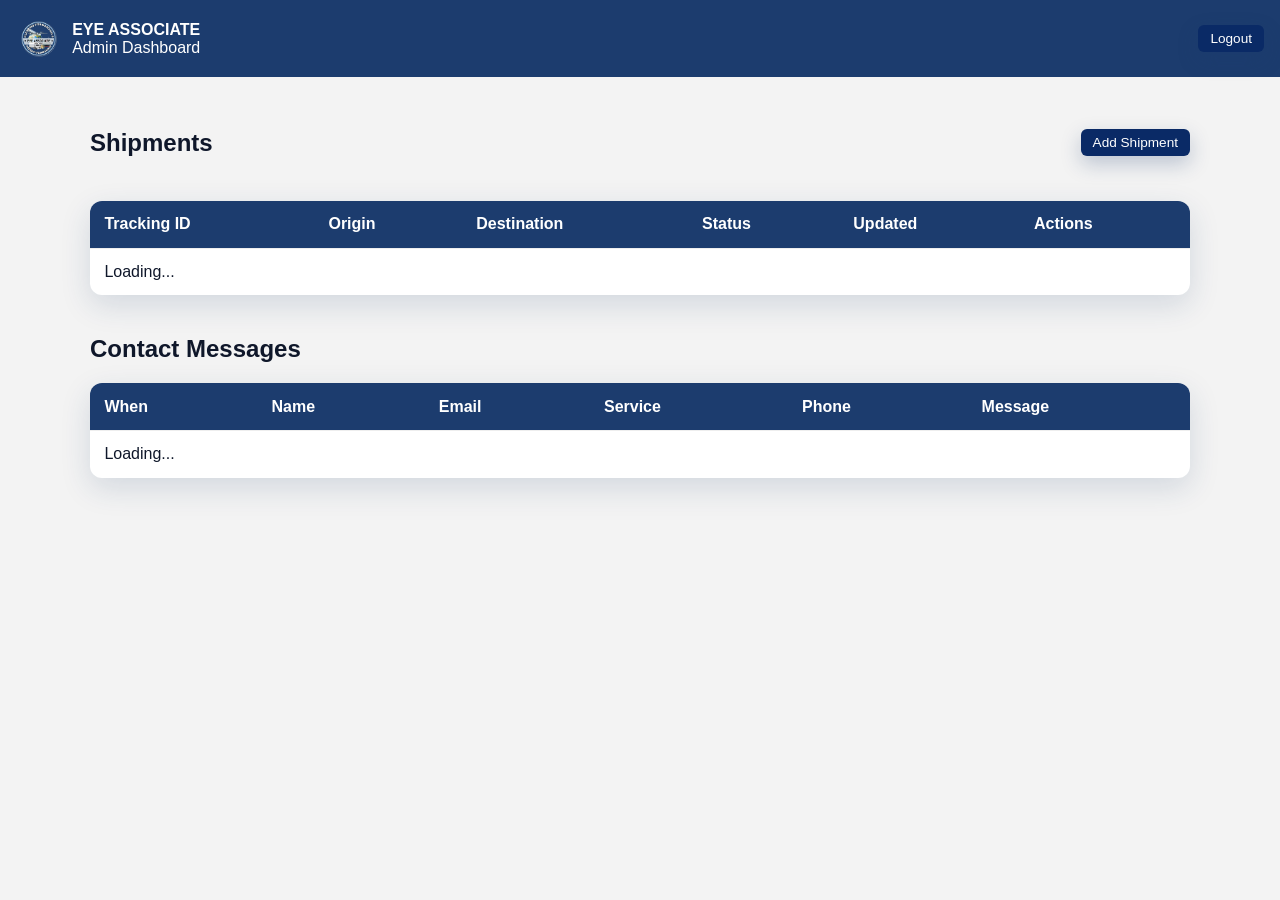
<file: admin-dashboard.html>
<!DOCTYPE html>
<html lang="en">
<head>
  <meta charset="UTF-8" />
  <title>Admin Dashboard – EYE Associate</title>
  <link rel="stylesheet" href="styles.css" />
</head>
<body class="dashboard-body">
  <header class="dashboard-header">
    <div class="dash-logo">
      <img src="assets/logo.png" alt="Logo" />
      <div>
        <strong>EYE ASSOCIATE</strong><br />
        <span>Admin Dashboard</span>
      </div>
    </div>

    <div>
      <span id="adminEmailDisplay" style="margin-right: 1rem;"></span>
      <button id="logoutBtn" class="btn btn-sm">Logout</button>
    </div>
  </header>

  <main class="dashboard-container">
    <!-- Shipments -->
    <section>
      <div class="dashboard-top">
        <h2>Shipments</h2>
        <button id="addShipmentBtn" class="btn btn-sm">Add Shipment</button>
      </div>

      <table class="shipment-table">
        <thead>
          <tr>
            <th>Tracking ID</th>
            <th>Origin</th>
            <th>Destination</th>
            <th>Status</th>
            <th>Updated</th>
            <th>Actions</th>
          </tr>
        </thead>
        <tbody id="shipmentsTable">
          <tr>
            <td colspan="6">Loading...</td>
          </tr>
        </tbody>
      </table>
    </section>

    <!-- Contact messages -->
    <section style="margin-top: 2.5rem;">
      <h2>Contact Messages</h2>

      <table class="shipment-table">
        <thead>
          <tr>
            <th>When</th>
            <th>Name</th>
            <th>Email</th>
            <th>Service</th>
            <th>Phone</th>
            <th>Message</th>
          </tr>
        </thead>
        <tbody id="contactMessagesTable">
          <tr>
            <td colspan="6">Loading...</td>
          </tr>
        </tbody>
      </table>
    </section>
  </main>

  <!-- Add / Edit shipment modal -->
  <div class="modal" id="shipmentModal">
    <div class="modal-content">
      <span class="close-btn" id="closeShipmentModal">✖</span>
      <h3 id="shipmentModalTitle">Create Shipment</h3>

      <input id="trackingInput" placeholder="Tracking ID (e.g. EYE-12345)" />
      <input id="originInput" placeholder="Origin" />
      <input id="destinationInput" placeholder="Destination" />
      <input id="statusInput" placeholder="Status (e.g. In Transit)" />
      <input id="descriptionInput" placeholder="Description" />

      <div class="modal-actions">
        <button id="saveShipmentBtn" class="btn btn-sm">Save</button>
        <button id="cancelShipmentBtn" class="btn btn-sm" style="background:#ccc; color:#111;">
          Cancel
        </button>
      </div>
    </div>
  </div>

  <script type="module" src="admin-dashboard.js"></script>

</body>
</html>
</file>
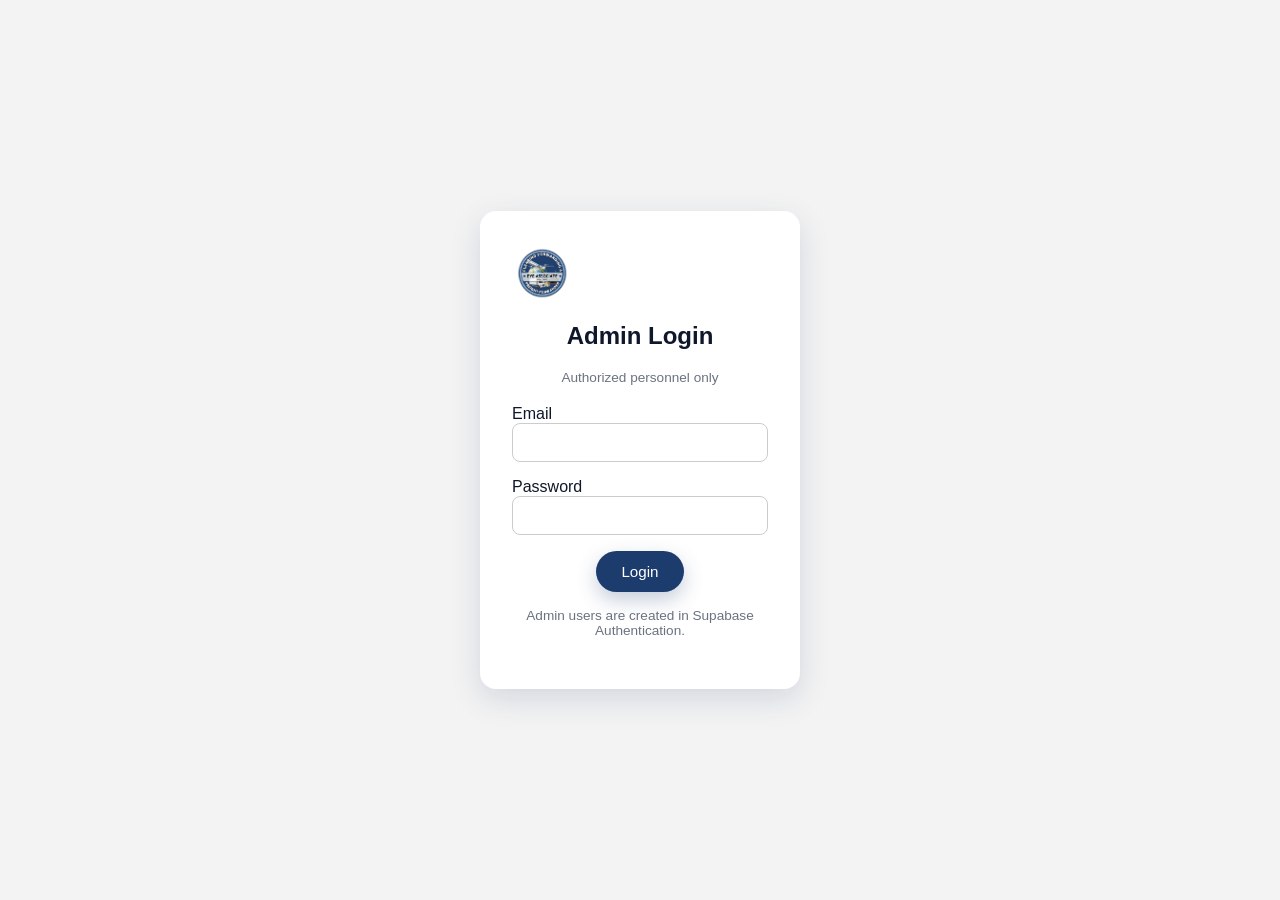
<file: admin-login.html>
<!DOCTYPE html>
<html lang="en">
<head>
  <meta charset="UTF-8" />
  <title>Admin Login – EYE Associate</title>
  <link rel="stylesheet" href="styles.css" />
</head>
<body class="login-body">
  <div class="login-box">
    <img src="assets/logo.png" alt="Logo" class="login-logo" />
    <h2>Admin Login</h2>
    <p class="login-sub">Authorized personnel only</p>

    <form id="adminLoginForm">
      <div class="login-group">
        <label for="adminEmail">Email</label>
        <input type="email" id="adminEmail" required />
      </div>

      <div class="login-group">
        <label for="adminPassword">Password</label>
        <input type="password" id="adminPassword" required />
      </div>

      <button class="btn" type="submit">Login</button>
      <p id="loginStatus" class="login-status"></p>
    </form>

    <p class="login-sub" style="margin-top: 1rem;">
      Admin users are created in Supabase Authentication.
    </p>
  </div>

 <script type="module" src="admin-login.js"></script>

</body>
</html>
</file>
<file: styles.css>
/* ======================================================
   EYE ASSOCIATE — FULL WEBSITE CSS
====================================================== */

:root {
  /* Logo-Based Colors */
  --color-primary: #1c3c6e;
  --color-primary-dark: #152c52;
  --color-secondary: #2d5fa8;
  --color-accent: #d4a23a;

  /* Neutrals */
  --color-bg: #f3f3f3;
  --color-bg-alt: #ffffff;
  --color-text: #0f172a;
  --color-text-muted: #6b7280;

  /* Effects */
  --shadow-soft: 0 10px 30px rgba(28, 60, 110, 0.15);
  --radius-lg: 16px;
  --radius-md: 12px;
  --radius-sm: 8px;
  --transition-fast: 0.2s ease;
}

/* GLOBAL */

*,
*::before,
*::after {
  box-sizing: border-box;
}

html {
  scroll-behavior: smooth;
}

body {
  margin: 0;
  font-family: "Poppins", sans-serif;
  color: var(--color-text);
  background: var(--color-bg);
}

img {
  max-width: 100%;
  display: block;
}

a {
  text-decoration: none;
  color: inherit;
}

.container {
  width: min(1120px, 92%);
  margin: 0 auto;
}

/* BUTTONS */

.btn {
  padding: 0.75rem 1.6rem;
  border-radius: 999px;
  border: none;
  cursor: pointer;
  background: var(--color-primary);
  color: #fff;
  font-weight: 500;
  font-size: 0.95rem;
  transition: var(--transition-fast);
  box-shadow: 0 8px 20px rgba(28, 60, 110, 0.25);
}

.btn:hover {
  background: var(--color-primary-dark);
  transform: translateY(-1px);
}

.btn-outline {
  border: 1px solid rgba(255, 255, 255, 0.6);
  color: #fff;
  box-shadow: none;
  background: transparent;
}

.btn-outline:hover {
  background: rgba(255, 255, 255, 0.2);
}

.btn-sm {
  padding: 0.5rem 1.2rem;
  font-size: 0.85rem;
}

/* HEADER / NAV */

.header {
  position: sticky;
  top: 0;
  z-index: 100;
  background: rgba(255, 255, 255, 0.95);
  backdrop-filter: blur(12px);
  border-bottom: 1px solid rgba(15, 23, 42, 0.06);
}

.nav-container {
  display: flex;
  justify-content: space-between;
  padding: 0.7rem 0;
  align-items: center;
  gap: 1rem;
}

.logo-area {
  display: flex;
  align-items: center;
  gap: 12px;
}

.logo-img {
  height: 70px;
  width: auto;
  border-radius: 12px;
  object-fit: contain;
}

.logo-text {
  display: flex;
  flex-direction: column;
  line-height: 1.1;
}

.logo-main {
  font-weight: 600;
  font-size: 1.05rem;
}

.logo-sub {
  font-size: 0.7rem;
  color: var(--color-text-muted);
}

.nav {
  display: flex;
  align-items: center;
  gap: 1rem;
}

.nav-links {
  display: flex;
  gap: 1.4rem;
  list-style: none;
  padding: 0;
  margin: 0;
}

.nav-links a {
  font-size: 0.9rem;
  color: var(--color-text-muted);
  padding-bottom: 0.25rem;
  position: relative;
}

.nav-links a::after {
  content: "";
  position: absolute;
  width: 0;
  height: 2px;
  bottom: 0;
  left: 0;
  background: var(--color-primary);
  transition: var(--transition-fast);
}

.nav-links a:hover {
  color: var(--color-primary);
}

.nav-links a:hover::after {
  width: 100%;
}

/* Mobile menu toggle */
.nav-toggle {
  width: 32px;
  height: 32px;
  display: none;
  flex-direction: column;
  justify-content: center;
  gap: 5px;
  background: #fff;
  border-radius: 50%;
  border: 1px solid rgba(15, 23, 42, 0.15);
}

.nav-toggle span {
  height: 2px;
  width: 60%;
  background: #0f172a;
  border-radius: 10px;
}

/* HERO */

.hero {
  position: relative;
}

.hero-logistics {
  position: relative;
  padding: 6rem 0 4rem;
  min-height: calc(100vh - 80px);
  background: url("assets/hero-bg.jpg") center/cover no-repeat;
  color: #fff;
}

.hero-overlay {
  position: absolute;
  inset: 0;
  background: rgba(0, 0, 0, 0.45);
  backdrop-filter: blur(1px);
}

/* extra gradient glow over hero */
.hero-logistics::before {
  content: "";
  position: absolute;
  inset: 0;
  background: radial-gradient(
    circle at top left,
    rgba(212, 162, 58, 0.25),
    transparent 55%
  );
  pointer-events: none;
  mix-blend-mode: screen;
  animation: heroGlow 8s ease-in-out infinite alternate;
}

@keyframes heroGlow {
  0% {
    opacity: 0.2;
    transform: translate3d(0, 0, 0);
  }
  100% {
    opacity: 0.5;
    transform: translate3d(15px, -10px, 0);
  }
}

/* parallax on large screens */
@media (min-width: 960px) {
  .hero-logistics {
    background-attachment: fixed;
  }
}

.hero-container {
  position: relative;
  display: grid;
  grid-template-columns: minmax(0, 1.2fr) minmax(0, 1fr);
  gap: 2rem;
  align-items: center;
  z-index: 1;
}

.hero-text h1 {
  font-size: clamp(2.2rem, 3vw + 1rem, 3.2rem);
  max-width: 650px;
  margin: 0 0 1rem;
}

.highlight {
  color: var(--color-accent);
}

.hero-text p {
  max-width: 550px;
  color: #e5e7eb;
  margin-bottom: 1.6rem;
}

.hero-actions {
  display: flex;
  gap: 1rem;
  margin-bottom: 2rem;
  flex-wrap: wrap;
}

.hero-stats {
  display: flex;
  gap: 1rem;
  flex-wrap: wrap;
}

.stat-card {
  padding: 1rem;
  border-radius: var(--radius-md);
  background: rgba(255, 255, 255, 0.15);
  border: 1px solid rgba(255, 255, 255, 0.25);
  min-width: 150px;
  backdrop-filter: blur(4px);
}

.stat-number {
  font-weight: 600;
  font-size: 1.1rem;
}

.stat-label {
  font-size: 0.75rem;
  opacity: 0.9;
}

/* HERO IMAGE COLLAGE */

.hero-visual {
  position: relative;
}

.image-grid {
  display: grid;
  grid-template-areas:
    "big small1"
    "big small2"
    "wide wide";
  grid-template-columns: 1.2fr 0.9fr;
  gap: 0.75rem;
}

.image-block {
  position: relative;
  border-radius: 16px;
  overflow: hidden;
  box-shadow: var(--shadow-soft);
}

.image-block img {
  width: 100%;
  height: 100%;
  object-fit: cover;
  transition: transform 0.8s ease;
}

.image-block:hover img {
  transform: scale(1.08);
}

.image-overlay {
  position: absolute;
  inset: auto 0 0 0;
  padding: 0.6rem 0.9rem;
  background: linear-gradient(to top, rgba(0, 0, 0, 0.75), transparent);
  color: #fff;
  font-size: 0.8rem;
  font-weight: 500;
}

.image-block-lg {
  grid-area: big;
  min-height: 230px;
}

.image-block-sm {
  min-height: 110px;
}

.image-block-sm:nth-of-type(2) {
  grid-area: small1;
}

.image-block-sm:nth-of-type(3) {
  grid-area: small2;
}

.image-block-wide {
  grid-area: wide;
  min-height: 120px;
}

/* GENERIC SECTIONS */

.section {
  padding: 3.5rem 0;
}

.section-alt {
  background: var(--color-bg-alt);
}

.section-header {
  text-align: center;
  margin-bottom: 2rem;
}

.section-header h2 {
  margin: 0 0 0.4rem;
  font-size: 1.8rem;
  color: var(--color-primary);
}

.section-header p {
  margin: 0;
  color: var(--color-text-muted);
}

/* ABOUT */

.about-grid {
  display: grid;
  grid-template-columns: 1.2fr 1fr;
  gap: 2rem;
}

.about-grid p {
  color: var(--color-text-muted);
}

.about-cards {
  display: grid;
  gap: 1rem;
}

.about-card {
  background: #fff;
  padding: 1.2rem;
  border-radius: var(--radius-md);
  box-shadow: var(--shadow-soft);
}

/* SERVICES */

.services-grid {
  display: grid;
  grid-template-columns: repeat(3, 1fr);
  gap: 1.4rem;
}

.service-card {
  background: #fff;
  padding: 1.2rem;
  border-radius: var(--radius-md);
  box-shadow: var(--shadow-soft);
}

.service-card h3 {
  margin: 0;
  color: var(--color-primary);
}

.service-card p {
  margin: 0.4rem 0;
  color: var(--color-text-muted);
}

.service-card ul {
  padding-left: 1.2rem;
  margin: 0;
  color: var(--color-text-muted);
  font-size: 0.85rem;
}

/* WAREHOUSES */

.warehouses-grid {
  display: grid;
  grid-template-columns: repeat(3, 1fr);
  gap: 1.4rem;
}

.warehouse-card {
  background: #fff;
  padding: 1.2rem;
  border-radius: var(--radius-md);
  box-shadow: var(--shadow-soft);
}

.warehouse-location {
  font-size: 0.85rem;
  color: var(--color-secondary);
  font-weight: 600;
}

/* TRACKING */

.tracking-box {
  background: #fff;
  padding: 1.5rem;
  border-radius: var(--radius-lg);
  box-shadow: var(--shadow-soft);
  max-width: 500px;
  margin: 0 auto;
}

.tracking-form {
  display: flex;
  gap: 1rem;
  flex-wrap: wrap;
}

.tracking-form input {
  flex: 1;
  padding: 0.7rem 1rem;
  border-radius: 999px;
  border: 1px solid rgba(15, 23, 42, 0.2);
  font-size: 0.9rem;
}

.tracking-form input:focus {
  outline: none;
  border-color: var(--color-primary);
}

.tracking-result {
  margin-top: 1rem;
  font-size: 0.9rem;
}

.status-pill {
  padding: 4px 10px;
  border-radius: 999px;
  background: rgba(22, 163, 74, 0.1);
  color: #15803d;
  font-size: 0.75rem;
  font-weight: 500;
}

.tracking-note {
  margin-top: 0.7rem;
  font-size: 0.8rem;
  color: var(--color-text-muted);
}

/* CONTACT */

.contact-grid {
  display: grid;
  grid-template-columns: 0.9fr 1.1fr;
  gap: 2rem;
}

.contact-info p {
  margin: 0.2rem 0;
  color: var(--color-text-muted);
  font-size: 0.9rem;
}

.contact-form {
  background: #fff;
  padding: 1.5rem;
  border-radius: var(--radius-lg);
  box-shadow: var(--shadow-soft);
}

.form-row {
  display: flex;
  gap: 1rem;
  flex-wrap: wrap;
}

.form-group {
  flex: 1;
  margin-bottom: 0.9rem;
}

.form-group label {
  display: block;
  font-size: 0.8rem;
  margin-bottom: 0.25rem;
  font-weight: 500;
}

.form-group input,
.form-group select,
.form-group textarea {
  width: 100%;
  padding: 0.7rem;
  border-radius: 8px;
  border: 1px solid rgba(15, 23, 42, 0.2);
  font-family: inherit;
  font-size: 0.9rem;
}

.form-group input:focus,
.form-group select:focus,
.form-group textarea:focus {
  outline: none;
  border-color: var(--color-primary);
}

.form-status {
  margin-top: 0.6rem;
  font-size: 0.85rem;
}

/* FOOTER */

.footer {
  background: #fff;
  padding: 1.3rem 0;
  border-top: 1px solid rgba(15, 23, 42, 0.1);
  text-align: center;
}

.footer p {
  margin: 0.2rem 0;
  color: var(--color-text-muted);
  font-size: 0.85rem;
}

/* RESPONSIVE */

@media (max-width: 960px) {
  .hero-logistics {
    padding-top: 4.5rem;
    min-height: auto;
  }

  .hero-container {
    grid-template-columns: 1fr;
  }

  .hero-visual {
    order: -1;
  }

  .image-grid {
    grid-template-areas:
      "big"
      "small1"
      "small2"
      "wide";
    grid-template-columns: 1fr;
  }

  .about-grid {
    grid-template-columns: 1fr;
  }

  .services-grid,
  .warehouses-grid {
    grid-template-columns: 1fr 1fr;
  }

  .contact-grid {
    grid-template-columns: 1fr;
  }
}

@media (max-width: 720px) {
  .nav-links {
    position: absolute;
    top: 60px;
    left: 0;
    right: 0;
    padding: 1rem 1.3rem 1.2rem;
    flex-direction: column;
    gap: 1rem;
    background: #fff;
    transform: translateY(-200%);
    transition: var(--transition-fast);
    box-shadow: 0 10px 30px rgba(15, 23, 42, 0.18);
  }

  .nav-links.open {
    transform: translateY(0);
  }

  .primary-cta-nav {
    display: none;
  }

  .nav-toggle {
    display: flex;
  }

  .services-grid,
  .warehouses-grid {
    grid-template-columns: 1fr;
  }

  .tracking-form {
    flex-direction: column;
  }
}

/* SCROLL FADE-IN */

.fade-in {
  opacity: 0;
  transform: translateY(22px);
  transition: opacity 0.8s ease, transform 0.8s ease;
}

.fade-in.visible {
  opacity: 1;
  transform: translateY(0);
}

/* FLOATING BACKGROUND SHAPES */

.floating-shapes {
  position: fixed;
  inset: 0;
  pointer-events: none;
  background-image: radial-gradient(
      circle at 10% 20%,
      rgba(255, 255, 255, 0.08) 0,
      transparent 50%
    ),
    radial-gradient(
      circle at 80% 80%,
      rgba(45, 95, 168, 0.1) 0,
      transparent 55%
    );
  opacity: 0.4;
  z-index: -1;
  animation: floatBg 18s linear infinite alternate;
}

@keyframes floatBg {
  0% {
    transform: translate3d(0, 0, 0);
  }
  100% {
    transform: translate3d(0, -40px, 0);
  }
}

/* ADMIN LOGIN PAGE (kept for your other pages) */

.login-body {
  background: var(--color-bg);
  display: flex;
  justify-content: center;
  align-items: center;
  height: 100vh;
}

.login-box {
  background: #fff;
  padding: 2rem;
  width: 320px;
  text-align: center;
  border-radius: var(--radius-lg);
  box-shadow: var(--shadow-soft);
}

.login-logo {
  width: 60px;
  margin-bottom: 1rem;
}

.login-sub {
  color: var(--color-text-muted);
  font-size: 0.85rem;
  margin-bottom: 1.2rem;
}

.login-group {
  text-align: left;
  margin-bottom: 1rem;
}

.login-group input {
  width: 100%;
  padding: 0.7rem;
  border-radius: var(--radius-sm);
  border: 1px solid #ccc;
}

.login-status {
  margin-top: 1rem;
  font-size: 0.85rem;
}

/* ADMIN DASHBOARD (kept) */

.dashboard-body {
  background: var(--color-bg);
  font-family: "Poppins", sans-serif;
}

.dashboard-header {
  background: var(--color-primary);
  padding: 1rem;
  color: #fff;
  display: flex;
  justify-content: space-between;
  align-items: center;
}

.dash-logo {
  display: flex;
  align-items: center;
  gap: 0.7rem;
}

.dash-logo img {
  width: 45px;
}

.dashboard-container {
  width: min(1100px, 94%);
  margin: 2rem auto;
}

.dashboard-top {
  display: flex;
  justify-content: space-between;
  align-items: center;
  margin-bottom: 1.5rem;
}

.shipment-table {
  width: 100%;
  border-collapse: collapse;
  background: #fff;
  border-radius: var(--radius-md);
  overflow: hidden;
  box-shadow: var(--shadow-soft);
}

.shipment-table th,
.shipment-table td {
  padding: 0.9rem;
  border-bottom: 1px solid #eee;
}

.shipment-table th {
  background: var(--color-primary);
  color: #fff;
  text-align: left;
}

.shipment-table tr:last-child td {
  border-bottom: none;
}

/* Modal */

.modal {
  position: fixed;
  inset: 0;
  background: rgba(0, 0, 0, 0.55);
  display: none;
  justify-content: center;
  align-items: center;
  z-index: 999;
}

.modal-content {
  background: #fff;
  padding: 1.5rem;
  border-radius: var(--radius-md);
  width: 340px;
}

.modal-content input,
.modal-content select {
  width: 100%;
  padding: 0.7rem;
  margin-bottom: 1rem;
  border-radius: var(--radius-sm);
  border: 1px solid #ccc;
}

.modal-actions {
  display: flex;
  justify-content: space-between;
}
.close-btn {
    position: absolute;
    top: 10px;
    right: 15px;
    cursor: pointer;
    font-size: 22px;
    color: #444;
}

.actions {
    display: flex;
    gap: 8px;
}

.btn-sm {
    padding: 6px 12px;
    background: #0A2A66;
    color: white;
    border-radius: 6px;
    cursor: pointer;
    border: none;
}

.btn-sm.deleteBtn {
    background: #c0392b;
}

.edit-input {
    width: 120px;
    padding: 5px;
    border-radius: 5px;
    border: 1px solid #bbb;
}

.admin-link {
  color: #003366; /* SAME COLOR AS NAV LINKS */
  font-weight: 500;
  transition: 0.3s;
}

.admin-link:hover {
  color: #0a58ca; /* same hover as your old theme */
}
</file>
